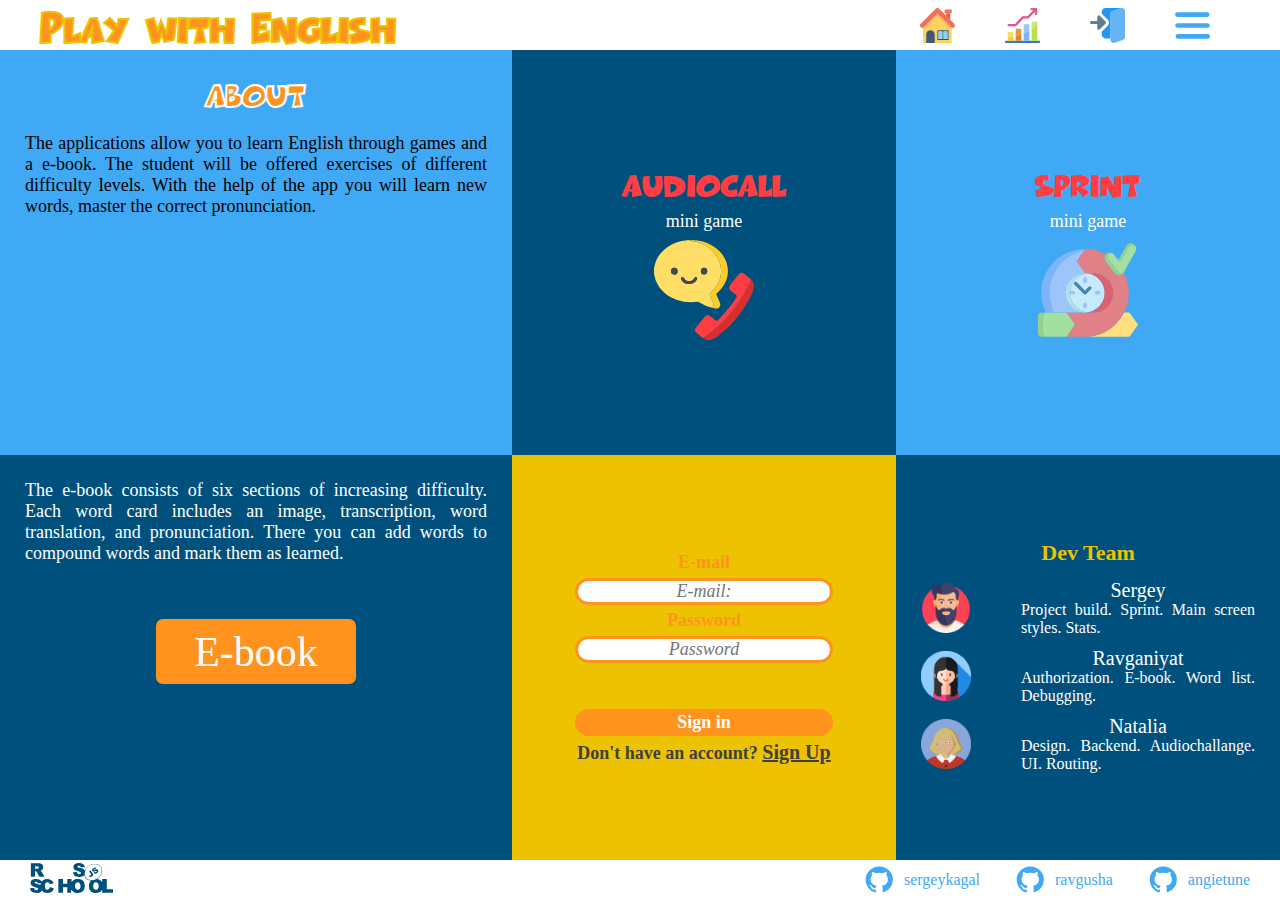
<file: index.html>
<!doctype html><html lang="en"><head><meta charset="UTF-8"/><meta http-equiv="X-UA-Compatible" content="IE=edge"/><meta name="viewport" content="width=device-width,initial-scale=1"/><title>RSlang</title><link rel="icon" href="favicon.ico"><script defer="defer" src="js/p1.4edf347710d404894dcb.js"></script><link href="css/p1.77724ba4b9477f35b380.css" rel="stylesheet"></head><body></body></html>
</file>
<file: css/p1.77724ba4b9477f35b380.css>
/*!
 * TOAST UI Pagination
 * @version 3.4.1
 * @author NHN FE Development Team <dl_javascript@nhn.com>
 * @license MIT
 */.tui-pagination *{-moz-user-select:none;-webkit-user-select:none;-ms-user-select:none;user-select:none}.tui-ico-ellipsis,.tui-ico-first,.tui-ico-last,.tui-ico-next,.tui-ico-prev{overflow:hidden}.tui-pagination{height:28px;margin:14px 0 12px;line-height:normal;text-align:center;font-size:0}.tui-pagination .tui-page-btn{display:inline-block;position:relative;width:28px;padding:8px 0 6px;margin-left:0;color:#333;font-size:12px;font-weight:400;line-height:1;text-decoration:none;vertical-align:middle;border:1px solid #ddd;border-width:1px 0}.tui-pagination .tui-page-btn:hover{background-color:#f4f4f4}.tui-pagination .tui-is-selected,.tui-pagination strong{color:#fff;background:#4b96e6;border-color:#4b96e6;cursor:default}.tui-pagination .tui-is-selected:hover{background-color:#4b96e6}.tui-pagination .tui-first-child.tui-is-selected,.tui-pagination strong.tui-first-child{margin-left:0}.tui-pagination .tui-first-child,.tui-pagination .tui-prev-is-ellip{border-left:1px solid #ddd}.tui-pagination .tui-last-child,.tui-pagination .tui-next-is-ellip{border-right:1px solid #ddd}.tui-pagination .tui-first-child.tui-is-selected{border-left:1px solid #4b96e6}.tui-pagination .tui-last-child.tui-is-selected{border-right:1px solid #4b96e6}.tui-pagination .tui-first,.tui-pagination .tui-last,.tui-pagination .tui-next,.tui-pagination .tui-next-is-ellip,.tui-pagination .tui-prev,.tui-pagination .tui-prev-is-ellip{overflow:hidden;height:26px;padding:0;font-size:0;line-height:26px;white-space:nowrap;font-weight:400;border:1px solid #ddd}.tui-pagination .tui-prev-is-ellip{border-right:0}.tui-pagination .tui-first+.tui-prev,.tui-pagination .tui-next+.tui-last,.tui-pagination .tui-next-is-ellip{border-left:0}.tui-pagination .tui-ico-ellip,.tui-pagination .tui-ico-first,.tui-pagination .tui-ico-last,.tui-pagination .tui-ico-next,.tui-pagination .tui-ico-prev{background:url([data-uri]) no-repeat 0 0;display:inline-block;vertical-align:middle;font-size:0}.tui-pagination .tui-next-is-ellip,.tui-pagination .tui-prev-is-ellip{padding:0;line-height:1}.tui-pagination .tui-prev{margin-right:10px}.tui-pagination .tui-next{margin-left:10px}.tui-pagination .tui-ico-first{width:11px;height:10px;background-position:0 0}.tui-pagination .tui-ico-prev{width:6px;height:10px;background-position:-26px 0}.tui-pagination .tui-ico-next{width:6px;height:10px;background-position:-13px -24px}.tui-pagination .tui-ico-last{width:11px;height:10px;background-position:0 -12px}.tui-pagination .tui-ico-ellip{width:10px;height:2px;margin-top:16px;vertical-align:top;background-position:0 -24px}.tui-pagination .tui-is-disabled:hover{background:#fff;cursor:default}.tui-pagination .tui-is-disabled .tui-ico-prev{background-position:-26px -12px}.tui-pagination .tui-is-disabled .tui-ico-first{background-position:-13px 0}.tui-pagination .tui-is-disabled .tui-ico-next{background-position:-21px -24px}.tui-pagination .tui-is-disabled .tui-ico-last{background-position:-13px -12px}.tui-page-inputs{display:inline-block;vertical-align:top}.tui-page-inputs .tui-page-input{display:inline-block;width:10px;height:12px;padding:8px 0 6px;font-size:12px;text-align:center;color:#333;border:0;outline:none}.tui-page-inputs .tui-page-current{color:#4b96e6}.tui-page-separator{display:inline-block;font-size:12px;height:12px;padding:8px 0 6px;vertical-align:top}
.wrapper{background-color:#000;margin-left:auto;margin-right:auto}h2{font-family:Big-book;font-size:42px;text-align:center}.header{height:80px;background-color:#fff;display:flex;justify-content:space-between;align-items:center;padding:0 40px 0 40px}.main-title{font-family:Big-Book;font-size:48px;color:#ff931e;-webkit-text-stroke:3px #edc200}.main-title:first-letter{font-size:57px}.main-title span{display:inline-block}.main-title span:first-letter{font-size:57px}.nav{display:flex;justify-content:space-between;gap:50px}.nav div{width:50px;height:50px;background-repeat:no-repeat;background-position:center;background-size:contain;transition:.3s transform,box-shadow;cursor:pointer}.nav div:hover{transform:scale(1.1);box-shadow:0 0 20px 5px #edc200;transition:.3s transform,box-shadow}.to-main{background-image:url(../assets/images/svg/home-logo.svg)}.to-statistic{background-image:url(../assets/images/svg/stat-logo.svg)}.to-logout{background-image:url(../assets/images/svg/sign-logo.svg)}.menu-on{background-image:url(../assets/images/svg/burger.svg)}.main{background-color:#c340f4;display:flex;flex-direction:column}.footer{background-color:#fff;height:70px}.about{background-color:#3fa9f5}.about h2{font-size:42px;margin-bottom:20px;color:#ff931e;-webkit-text-stroke:2px #fff}.e-book{background-color:#00507d}.e-book p{color:#fff}.e-book .button{display:block;width:200px;height:65px;background-color:#ff931e;font-size:42px;font-family:"Segoe UI";color:#fff;border:none;margin-right:auto;margin-left:auto;margin-top:55px;border-radius:7px;transition:box-shadow .3s;cursor:pointer}.e-book .button:hover{box-shadow:0 0 15px 5px #fff;transition:box-shadow .3s}.e-book .button:active{transform:scale(0.96)}.audio-call,.team{background-color:#00507d}.sprint{background-color:#3fa9f5}.sign-in{background-color:#edc200;color:#ff931e;font-weight:bold;gap:10px}.sign-in input,.sign-in button{font-size:32px;font-family:"Segoe UI";text-align:center;width:258px;border-radius:29px;border:solid 3px #ff931e;font-style:italic}.sign-in .sign-error,.sign-in .signup-error{color:#ff3d43;font-size:14px}.sign-in button{background-color:#ff931e;color:#fff;font-style:normal;margin-bottom:0;font-weight:bold;cursor:pointer}.sign-in button:hover>{box-shadow:0 0 15px 5px #fff;transition:box-shadow .3s}.sign-in button:active{transform:scale(0.96)}.sign-in .btn-span{color:#404040;font-weight:bold;font-size:20px;cursor:pointer}.sign-in .btn-span:hover{text-decoration:underline}.note{color:#fff}.game-ico{width:160px;height:160px}.audio-call,.sprint{color:#ff3d43;cursor:pointer}.audio-call:hover,.sprint:hover{box-shadow:inset 0 0 10px 5px #fff;z-index:2}.audio-call:active,.sprint:active{transform:scale(0.99)}.team-wrapper{color:#edc200;background-color:#00507d}.team-wrapper h3{font-weight:normal;font-size:32px}.team-wrapper ul{gap:20px;align-items:center;color:#fff;display:flex;flex-direction:column;justify-content:space-between}.team-wrapper li{list-style-type:none;display:flex;justify-content:space-between;align-items:center;gap:50px}.team-wrapper li img{width:80px;height:80px}.team-wrapper li h4{font-weight:normal;font-size:20px;text-align:center}.team-wrapper li p{font-size:16px}footer{display:flex;justify-content:space-between;align-items:center;padding-left:30px;padding-right:30px}footer a{transition:transform .3s}footer a .rs-logo{height:55px}footer a .rs-logo:hover{transform:scale(1.1);transition:transform .3s}.btn-span span{font-size:20px !important;text-decoration:underline}.gh-links{display:flex;align-items:center;gap:30px;justify-content:space-between}.gh-links a{font-family:"Segoe UI";text-decoration:none;font-size:24px;color:#3fa9f5;display:flex;justify-content:space-between;align-items:center;gap:5px}.gh-links a:hover{color:#00507d}.gh-links a img{width:40px;height:40px}.main-top-wrapper,.main-bottom-wrapper{display:flex;font-family:"Segoe UI";min-height:calc(50vh - 110px)}.main-top-wrapper p,.main-top-wrapper span,.main-bottom-wrapper p,.main-bottom-wrapper span{font-size:32px;text-align:justify}.about,.e-book{width:40%}.audio-call,.sprint,.sign-in,.team-wrapper{width:30%;display:flex;flex-direction:column;justify-content:center;align-items:center;gap:8px}.pad{padding:37px}.team-wrapper{gap:15px}@media(max-width: 1540px){.base-timer{width:100px;height:100px}.sprint-word{font-size:32px}.header{height:50px}.header .nav div{width:35px;height:35px}.main-title{font-size:28px;-webkit-text-stroke:2px #edc200;white-space:nowrap}.main-title:first-letter{font-size:34px}.main-title span:first-letter{font-size:34px}.about h2,.e-book h2,.sprint h2,.audio-call h2{font-size:24px}.about p,.about span,.e-book p,.e-book span,.sprint p,.sprint span,.audio-call p,.audio-call span{font-size:18px}.game-ico{width:100px;height:100px}.footer{height:40px}.footer a{font-size:16px}.footer a img{height:30px}.sign-in{gap:5px}.sign-in span,.sign-in input,.sign-in button{font-size:18px}.sign-in button{margin-top:20px}.sign-in .btn-span{font-size:18px}.team-wrapper li img{width:50px;height:50px}.team-wrapper h3,.team-wrapper h4{font-size:22px;line-height:22px;font-weight:700}.team-wrapper p{font-size:12px}.main-top-wrapper,.main-bottom-wrapper{min-height:calc(50vh - 45px)}.pad{padding:25px}.team-wrapper ul{gap:10px}.sprint-action-wrapper button{height:54px;width:158px;font-size:24px}}@media(max-width: 768px){.nav{width:100%;display:flex;justify-content:flex-end;gap:20px}.header{padding:0}.nav .menu-on{margin-right:0}.main-title{font-size:18px}}@media(max-width: 768px){.main-title{display:none}}@media(max-width: 525px){.gh-links{gap:0}.gh-links a img{width:30px}.footer{padding:0}.footer a{font-size:12px}}button{cursor:pointer}.ebook{font-family:"Source Sans Variable";background-color:#00507d;min-height:calc(100vh - 150px)}.ebook__container{margin:0 8.8% 0 9.8%;padding-top:26px}.ebook__header{display:flex;justify-content:space-between;font-size:34px;font-weight:700;padding-left:140px;color:#fff}.ebook__pag{font-family:"Segoe UI";background-color:#c340f4;padding:0 27px;border-radius:30px 30px 0 0;font-size:32px;height:fit-content;margin:15px 0 0 0}.ebook__pag .tui-page-btn{border:none;height:auto;font-size:32px;font-weight:700;color:#fff;margin:0px 6px 0px}.ebook__pag .tui-page-btn:hover{background-color:transparent}.ebook__pag .tui-ico-ellip,.ebook__pag .tui-ico-first,.ebook__pag .tui-ico-last,.ebook__pag .tui-ico-next,.ebook__pag .tui-ico-prev{width:30px;height:30px;background-position:0% 0% !important;background-size:contain;filter:invert(100%)}.ebook__pag .tui-ico-ellip{background-image:url(../assets/images/svg/dots.svg);margin-top:22px}.ebook__pag .tui-ico-prev{background-image:url(../assets/images/svg/arrow-left.svg)}.ebook__pag .tui-ico-next{background-image:url(../assets/images/svg/arrow-left.svg);transform:rotate(180deg)}.ebook__pag .tui-ico-first{background-image:url(../assets/images/svg/double-arrow-left.svg)}.ebook__pag .tui-ico-last{background-image:url(../assets/images/svg/double-arrow-left.svg);filter:invert(100%);transform:rotate(180deg)}.ebook__pag .tui-is-selected{text-decoration:underline;text-decoration-color:#3fa9f5;background-color:transparent}.ebook__pag .tui-is-selected:hover{background-color:transparent}.ebook__pag .tui-first-child.tui-is-selected,.ebook__pag .tui-last-child.tui-is-selected{border:none}.ebook__menu button{border:1px;color:#fff;font-weight:700;position:relative;padding:8px 30px 20px 20px;font-size:25px;border-radius:37px 27px 0 0}.ebook__menu .ebook__audiocall{background-color:#3fa9f5;left:33px}.ebook__menu .ebook__sprint{background-color:#e84e10}.ebook__menu img{width:34px;height:34px;position:relative;top:10px}.ebook__menu .ebook__sprint img{top:6px}.ebook__main{display:flex}.tabs__container{display:flex;flex-direction:column}.tabs__container{height:108px;width:43px}.tabs__container :first-child{background-color:#edc200}.tabs__container :nth-child(2){bottom:8px;background-color:#3fa9f5}.tabs__container :nth-child(3){bottom:13px;background-color:#55d800}.tabs__container :nth-child(4){bottom:23px;background-color:#e84e10}.tabs__container :nth-child(5){bottom:34px;background-color:#c340f4}.tabs__container :nth-child(6){bottom:45px;background-color:#ff971a}.tabs__container :nth-child(7){bottom:55px;background-color:#e43f37}.tab{cursor:pointer;font-family:"Source Sans Variable";color:#fff;font-size:19px;font-weight:700;writing-mode:tb-rl;transform:rotate(-180deg);white-space:nowrap;padding:13px 5px 15px 10px;border-radius:0 15px 19px 0;position:relative}.content__container{width:100%}.content__container>:first-child{background-color:#edc200}.content__container>:nth-child(2){background-color:#3fa9f5}.content__container>:nth-child(3){background-color:#55d800}.content__container>:nth-child(4){background-color:#e84e10}.content__container>:nth-child(5){background-color:#c340f4}.content__container>:nth-child(6){background-color:#ff971a}.content__container>:nth-child(7){background-color:#e43f37}.content{font-family:"Segoe UI";padding:5%;min-height:586px}.active{z-index:150}.hide{display:none}.done-page{font-weight:700;font-size:22px;color:green}.card{display:inline-flex;margin:0 0 40px 0;position:relative;background-color:transparent;font-size:22px;min-width:100%}.card img{width:260px;height:180px}.card button{width:52px;height:52px;border:none;background-repeat:no-repeat;background-color:transparent;margin:0 15px}.card .card__score{display:flex;position:relative;right:34px;top:15px;height:fit-content;font-weight:700}.card .card__score p,.card .card__score span{height:fit-content}.card .card__image{min-width:260px;object-fit:cover;padding-top:17px}.card .card__header{display:flex;font-weight:700;flex-wrap:wrap}.card .difficult{justify-content:start}.card .card__header_left,.card .card__header_center{display:flex;padding-top:3px;white-space:nowrap}.card .card__audio{background-image:url(../assets/images/svg/audio.svg)}.card .card__list{background-image:url(../assets/images/svg/list.svg)}.card .card__todone{background-image:url(../assets/images/svg/learnt.svg);background-size:cover}.card .card__list-delete{background-image:url(../assets/images/svg/delete.svg);background-size:cover}.card .card__text{width:100%}.card .card__description{font-size:19px}.card .card__meaning-translate{padding-bottom:15px}.card .card__done{width:48px;height:48px}.hard{box-shadow:15px 10px 0 #e43f0e}.hidden{opacity:0}.underline{color:green !important}@media(max-width: 1300px){.card__header{flex-direction:column}.ebook__container{margin:0 2% 0 3%}}@media(max-width: 1000px){.ebook__header{padding-left:15px}.ebook__pag .tui-page-btn{margin:0px 1px 0px}}@media(max-width: 768px){.card{flex-direction:column;align-items:center}.card .card__header{align-items:center}.card .card__score{position:static;padding-top:5px}.ebook__header{flex-direction:column;align-items:center}.ebook__pag{margin-left:38px}}@media(max-width: 520px){.card__header,.ebook__menu button{font-size:14px}.card .card__description{font-size:13px}.card__score{font-size:13px}}@media(max-width: 425px){.ebook__pag{padding:0}}.menu-wrapper{position:fixed;z-index:2;font-family:"Segoe UI";font-size:32px;color:#edc200;right:50px;top:80px;display:inline-block;background-color:rgba(68,74,156,.7);box-sizing:content-box;padding:70px 55px 55px 55px}.menu-wrapper img{width:40px;height:40px}.close-menu-btn{position:absolute;top:15px;right:15px;width:35px;height:35px;background-image:url(../assets/images/svg/x-close.svg);background-repeat:no-repeat;background-size:contain;border:none}.menu-list-item{cursor:pointer;list-style-type:none;font-weight:700;display:flex;align-items:center;gap:15px}.menu-list-item:hover{background-color:#bbb;transition:.3s}.e-book-chapters-list{list-style-type:disc;font-weight:400;padding-left:90px}.e-book-chapters-list{display:flex;flex-direction:column;align-items:flex-end;gap:12px}.e-book-chapters-list li{cursor:pointer}.e-book-chapters-list li:hover{background-color:#bbb;transition:.3s}.menu-list{display:flex;flex-direction:column;gap:15px}.error-container{width:100%;height:100%;background-color:#7f051a;display:flex;flex-direction:column;justify-content:center;align-items:center}.error-title{font-family:Big-Book;font-size:35px;color:#ff931e;margin-bottom:50px}.error-image{width:40%;margin-bottom:30px}.error-btn{font-family:"Segoe UI";background-color:#ff931e;width:300px;height:70px;font-size:25px;color:#fff;border-radius:5px;transition:.3s transform;cursor:pointer}.error-btn:hover{transform:scale(0.9)}.audiocall-container{width:100%;height:100%;background-color:#00507d;display:flex;flex-direction:column;justify-content:center;align-items:center}.audiocall-title{font-family:Big-Book;font-size:35px;color:#ff931e;margin-bottom:50px}.audiocall-progress{font-family:Big-Book;font-size:35px;color:#fff;margin:30px 0}.audiocall-icon{background:url(../assets/images/svg/sound.svg) no-repeat;width:60px;height:60px;margin:30px 0;cursor:pointer;transition:.3s transform}.audiocall-icon:hover{transform:scale(0.9)}.audiocall-icon-small{background:url(../assets/images/svg/sound.svg) no-repeat;width:35px;height:20px;cursor:pointer;transition:.3s transform}.audiocall-icon-small:hover{transform:scale(0.9)}.audiocall-button{font-family:"Segoe UI";background-color:#ff931e;width:300px;height:70px;font-size:25px;color:#fff;border-radius:8px;margin-bottom:50px;transition:.3s transform;cursor:pointer}.audiocall-button:hover{transform:scale(0.9)}.audiocall-button-wrapper{margin:30px;width:540px}.audiocall-option-btn{font-family:"Segoe UI";background-color:#3fa9f5;width:250px;height:80px;font-size:25px;line-height:22px;color:#fff;border-radius:8px;margin:10px;transition:.3s transform;cursor:pointer}.audiocall-option-btn:hover{transform:scale(0.9)}.audiocall-subtitle{text-align:center}.audiocall-result{width:650px;padding:20px;border-radius:10px;background-color:#fff;color:#3fa9f5;font-family:"Segoe UI";font-size:25px}.audiocall-result-btns{width:100%;display:flex;justify-content:space-between;align-items:center}.audiocall-result-line{font-size:18px;color:#ff931e;display:flex;justify-content:flex-start;align-items:center}.audiocall-group{width:650px;height:100px;display:flex;justify-content:space-between;align-items:center}.audiocall-group-diff{width:70px;height:70px;border-radius:50%;background-color:#fff;color:#ff931e;font-family:"Segoe UI";font-size:30px;cursor:pointer;display:flex;justify-content:center;align-items:center;margin:0 auto;transition:.3s transform}.audiocall-group-diff:hover{transform:scale(0.95)}.audiocall-rules{font-family:"Segoe UI",Tahoma,Geneva,Verdana,sans-serif;width:495;height:100px;font-size:25px;line-height:40px;color:#fff;text-align:center}.result-btn{font-family:"Segoe UI";background-color:#3fa9f5;width:250px;height:50px;font-size:25px;line-height:22px;color:#fff;border-radius:8px;margin:10px;transition:.3s transform;cursor:pointer;text-align:center;line-height:3rem;outline:none;border:none}.result-btn:hover{transform:scale(0.9)}.btn.correct:active{background-color:green;color:#fff}.btn.wrong:active{background-color:red}.game-header{position:absolute;top:0;height:70px;width:100%;display:flex;justify-content:flex-end;gap:20px;align-items:center}.menu-on{width:25px;height:25px;margin-right:30px;background:url(../assets/images/svg/game-burger.svg) no-repeat;cursor:pointer;transition:.3s transform}.menu-on:hover{transform:scale(0.9)}.user-icon{width:100px;font-family:"Segoe UI",Tahoma,Geneva,Verdana,sans-serif;height:33px;font-size:22px;color:#3fa9f5;background-size:68px 31px;background-repeat:no-repeat;background-position:45px 0;text-align:right}.on{display:block}.off{display:none}.sprint-wrapper{width:100%;height:100%;background-color:#ffe186;display:flex;flex-direction:column;align-items:center;box-sizing:border-box}.sprint-header{height:70px;width:100%;display:flex;justify-content:space-between;padding:30px;box-sizing:border-box}.sprint-header div{color:#968b6c;background-size:contain;background-repeat:no-repeat;height:28px}.sprint-header .sprint-menu-on{cursor:pointer;width:30px;height:30px}.sprint-header .sprint-menu-on:hover{box-shadow:0 0 10px 5px #fff}.sprint-user{display:flex;align-items:center;gap:20px;font-family:"Segoe UI";font-size:22px}.sprint-user img{width:35px;height:35px;cursor:pointer}.sprint-user img:hover{box-shadow:0 0 10px 5px #fff}.sprint-title{color:#6d644e}.sprint-info-wrapper{margin-top:40px;display:flex;justify-content:space-between;width:60%;align-items:center;font-family:"Segoe UI";font-size:48px;color:#6d644e}.sprint-info-wrapper>div{width:33%;text-align:center}.sprint-series-wrapper{display:flex;align-items:center;justify-content:center}.sprint-series{display:flex;width:90px;flex-wrap:wrap;gap:10px}.circle{width:40px;height:40px;border-radius:50%}.cr-default{background-color:#000;background-color:rgba(0,0,0,.5)}.cr0{background-color:#3fa9f5}.cr1{background-color:#ff3d43}.cr2{background-color:#55d800}.cr3{background-color:#edc200}.sprint-action-wrapper{display:flex;flex-direction:column;align-items:center;margin-top:70px;gap:40px;font-family:"Segoe UI"}.sprint-action-wrapper button{height:80px;width:200px;font-size:32px}.sprint-word{font-family:"Segoe UI";font-size:48px;color:#8461ad}.sprint-translate{font-size:32px;color:#072c45}.sprint-button-wrapper,.spring-arrow-wrapper{display:flex;gap:50px}.spring-wrong{background-color:#da5656}.spring-correct{background-color:#59a059}.spring-btn{border-width:5px}.base-timer{position:relative;height:150px;width:150px}.base-timer__circle{fill:none;stroke:none}.base-timer__path-elapsed{stroke-width:7px;stroke:gray}.base-timer__label{position:absolute;top:calc(50% - 37px);left:calc(50% - 25px);display:flex;align-items:center;justify-content:center;font-size:48px}.base-timer__path-remaining{stroke-width:7px;stroke-linecap:round;transform:rotate(90deg);transform-origin:center;transition:1s linear all;stroke:currentColor}.base-timer__svg{transform:scaleX(-1)}.base-timer__path-remaining.green{color:#41b883}.base-timer__path-remaining.orange{color:orange}.base-timer__path-remaining.red{color:red}.base-timer__path-remaining{stroke-width:7px;stroke-linecap:round;transform:rotate(90deg);transform-origin:center;transition:1s linear all;fill-rule:nonzero;stroke:currentColor}.right-snd,.wrong-snd{display:none}#sound-onOff{display:none}#sound-onOff:checked+.sound-label{background-image:url(../assets/images/svg/sound-on-res.svg)}.sound-label{width:40px;height:27px;background-image:url(../assets/images/svg/mute.svg);background-position:center;background-repeat:no-repeat;background-size:contain}.preloader{position:fixed;left:0;top:0;right:0;bottom:0;overflow:hidden;background:#e0e0e0;z-index:1001;opacity:.7}.preloader__image{position:relative;top:50%;left:50%;width:70px;height:70px;margin-top:-35px;margin-left:-35px;text-align:center;animation:preloader-rotate 2s infinite linear}@keyframes preloader-rotate{100%{transform:rotate(360deg)}}.loaded_hiding .preloader{transition:.3s opacity;opacity:0}.loaded{display:none}.sprint-levels{position:fixed;top:0;display:flex;flex-direction:column;align-items:center;justify-content:space-evenly;width:100vw;height:100vh;background-color:#194b58}.sprint-levels h2{color:#da5656}.level-btn-wrapper{display:flex;flex-wrap:wrap;gap:20px;font-family:"Segoe UI",Tahoma,Geneva,Verdana,sans-serif;font-size:22px}.sprint-level-btn{height:50px;width:150px;background-color:#7fffd4;font-family:"Segoe UI",Tahoma,Geneva,Verdana,sans-serif;font-size:22px;border-width:4px;font-weight:700}.sprint-level-btn:hover{box-shadow:0 0 5px 5px #e0e0e0}@media(max-width: 1540px){.base-timer{width:100px;height:100px}.sprint-word{font-size:32px}.sprint-title{font-size:32px}.sprint-info-wrapper{margin-top:20px}.sprint-action-wrapper{margin-top:40px;gap:20px}}.login-wrapper{font-family:"Segoe UI";display:flex;align-items:center;justify-content:center;position:fixed;top:50%;left:50%;transform:translate(-50%, -50%);width:100%;height:100%;background:rgba(0,0,0,.5)}.login-wrapper form{display:flex;flex-direction:column;width:340px;height:350px;background-color:#fff;box-shadow:rgba(0,0,0,.24) 0px 3px 8px;border-radius:4px;justify-content:space-between;align-items:center;padding:45px;position:relative;box-sizing:content-box}.login-wrapper a{cursor:pointer}.login-wrapper a:hover{color:#ff931e;box-shadow:0 2px 0 0 #ff931e}.login-wrapper button{width:fit-content;border:none;font-family:"Segoe UI"}.login-wrapper img{padding-bottom:23px;width:60px;height:60px}.login-wrapper .signup-img{padding-bottom:0}.login-wrapper .login-form__close,.login-wrapper .signup-form__close{align-self:flex-end;background-color:transparent;font-size:24px;position:absolute;right:24px;top:12px}.login-wrapper .signup-form__back{text-transform:uppercase;outline:0;background:#00507d;border:0;padding:0px 13px 5px 13px;border-radius:5px;padding:5px 10px;color:#fff;font-size:28px;align-self:flex-start;position:absolute;top:10px;left:11px}.login-wrapper .login-form__submit,.login-wrapper .signup-form__submit,.login-wrapper .logout-yes,.login-wrapper .logout-no{text-transform:uppercase;outline:0;background:#00507d;width:100%;border:0;border-radius:5px;padding:15px;color:#fff;font-size:14px}.login-wrapper input{outline:0;background:#f2f2f2;width:-webkit-fill-available;border:0;border-radius:5px;margin:0 0 15px;padding:15px;font-size:14px}.login-wrapper p{padding-bottom:7px;color:#ff3d43}.login-wrapper .logout-buttons{display:flex;justify-content:space-between;width:-webkit-fill-available}.login-wrapper .logout-buttons button{width:150px}.login-wrapper .logout-text{color:#00507d;font-size:35px}.login-wrapper .login-form__link{color:#ff931e}.res-wrapper{position:fixed;width:100vw;height:100vh;background-color:rgba(0,0,0,.5);top:0}.sprint-result{position:absolute;width:700px;min-height:80vh;left:calc(50% - 369px);top:10vh;background-color:#fff;display:flex;flex-direction:column;align-items:center;padding:20px;gap:20px}.sprint-result h4{font-size:30px;text-align:center;font-family:"Segoe UI";color:#6d644e}.res-title{font-family:"Big-book";color:#6d644e;font-size:28px}.words-wrapper{overflow-y:auto;width:80%;height:48vh}.words-wrapper::-webkit-scrollbar{width:4px;background-color:#b3a176;border:none;box-shadow:0 0 20px 5px #6d644e}.words-wrapper::-webkit-scrollbar-thumb{background-color:#363021}.words-wrapper button{border:none;width:25px;height:25px}.words-wrapper button svg{width:25px;height:25px}.words-wrapper button svg:hover{fill:#9c9343}.words-wrapper span{text-align:left;min-width:190px;font-size:26px}.res-row{display:flex;gap:20px;align-items:center;font-family:"Segoe UI"}.res-buttons-wrapper{position:absolute;bottom:60px;left:185px}.res-buttons-wrapper button{height:50px;width:150px;font-size:28px;border-width:4px;margin:10px}.res-btn-repeat{background-color:#2e8b57}.res-btn-exit{background-color:tomato}.play-btn{background-image:url(../assets/images/svg/sound-on-res.svg);background-repeat:no-repeat;background-size:contain;background-position:0 4px}.stat-wrapper{background-color:#2a6772;height:100vh;color:#9c2626}.stat-cards{display:flex;flex-direction:column;align-items:center;justify-content:space-around;gap:30px}.unreg{font-family:"Big-book";font-size:28px;padding:50px;width:40%;background-color:#edeee5;color:#9c2626}.stat{width:40%;background-color:#edeee5;padding:30px}.stat h2{font-size:28px}.stat ul{margin:20px}.stat li{font-size:22px;display:flex;justify-content:space-between;font-family:"Segoe UI"}@media(max-width: 1540px){.sprint-result h4{font-size:20px}.res-title{font-size:20px}.words-wrapper span{font-size:18px}.res-buttons-wrapper{bottom:25px}.res-buttons-wrapper button{font-size:18px}.words-wrapper{height:40vh}}@font-face{font-family:Big-Book;src:url(../assets/fonts/big-book-heavy.otf)}*,h1{margin:0;padding:0;margin-block-start:0;margin-block-end:0;box-sizing:border-box}a{text-decoration:none;color:inherit}html,body{background-color:#000;height:100%;box-sizing:border-box}
</file>
